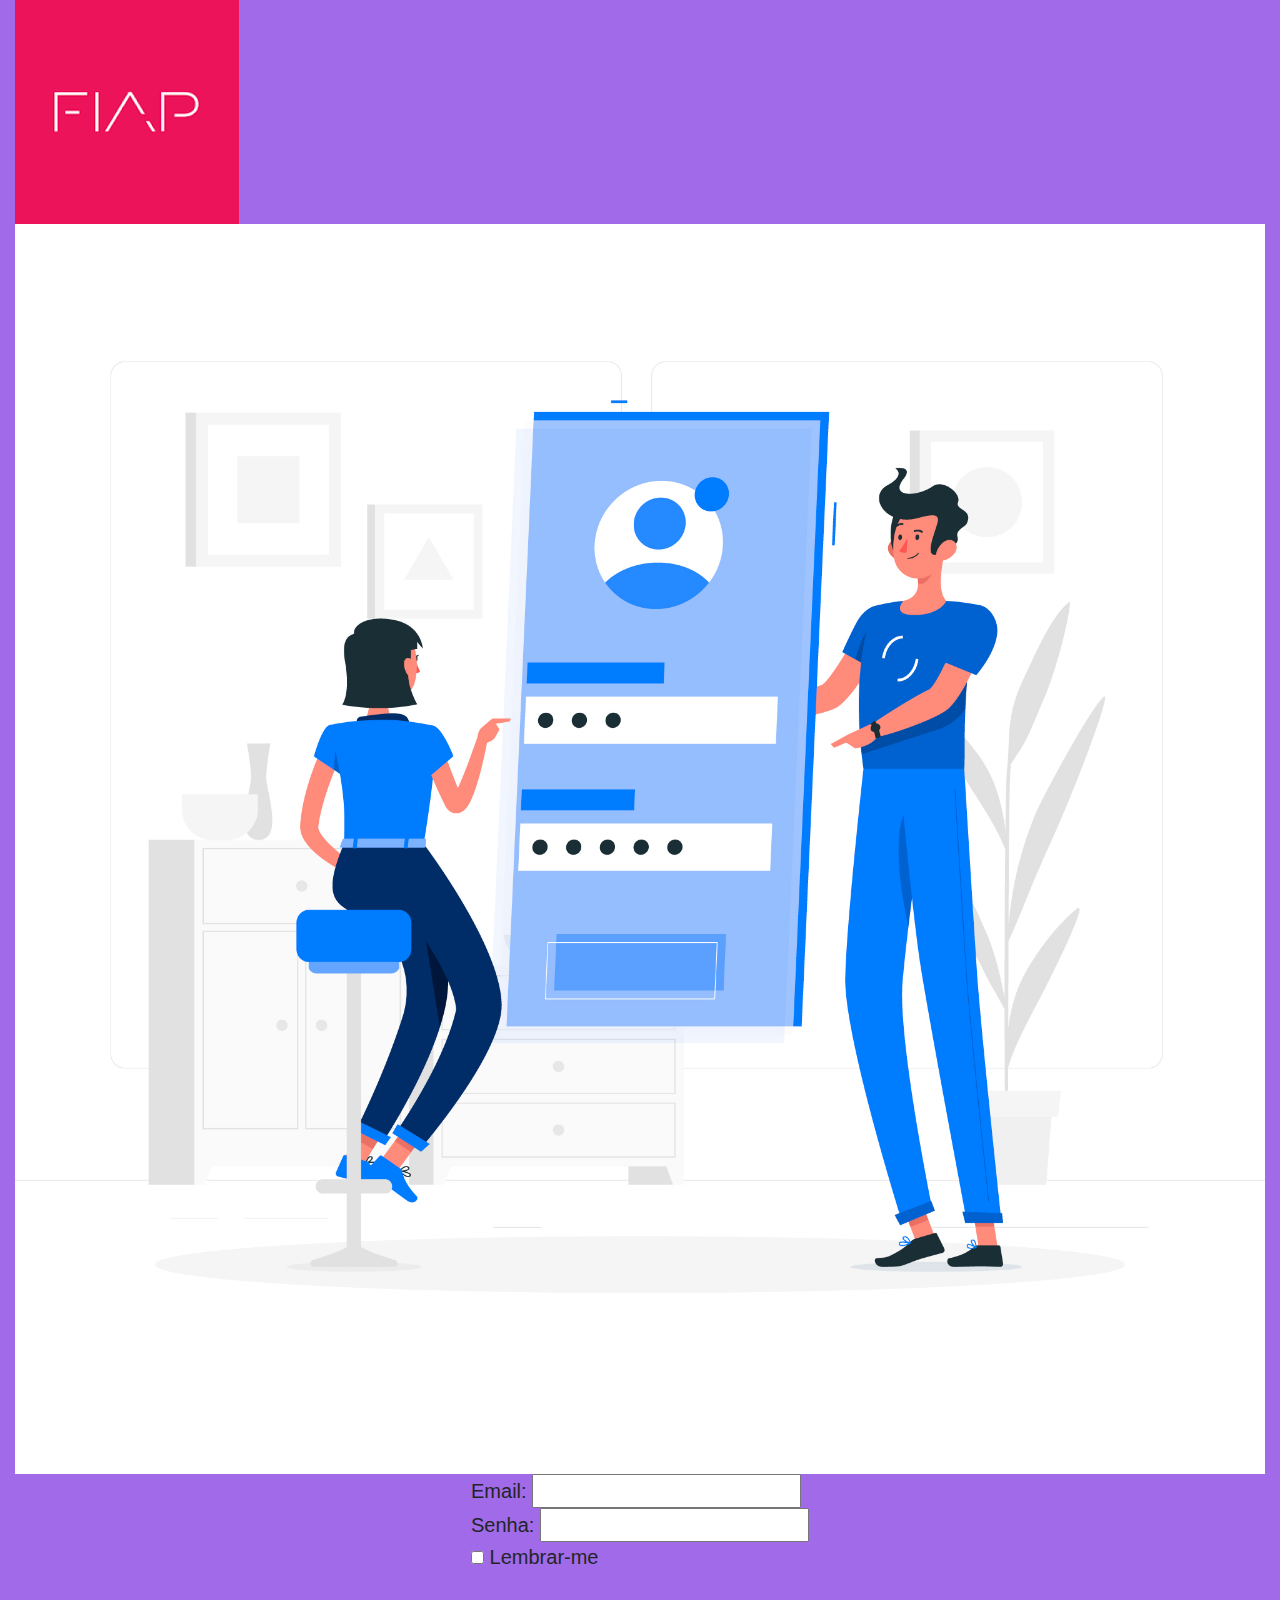
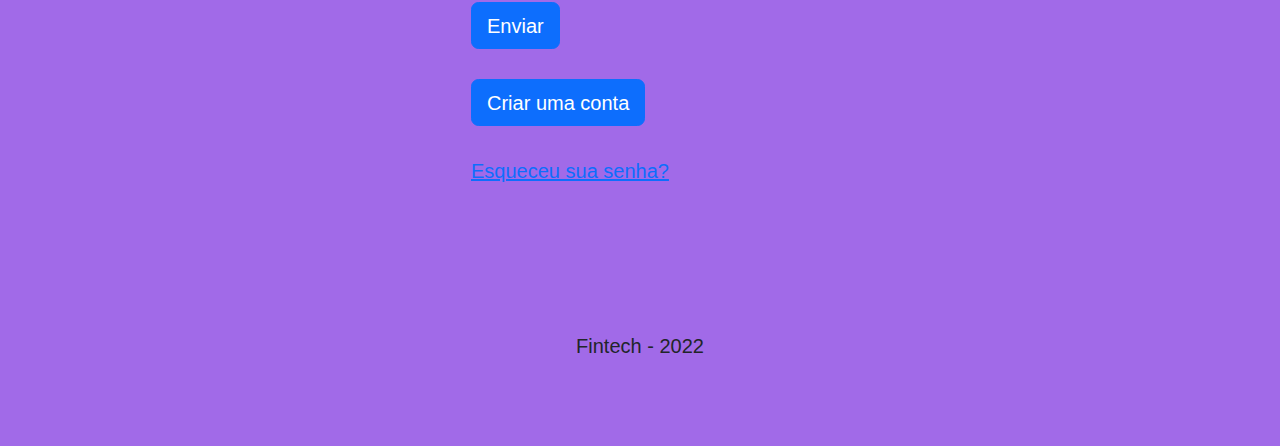
<file: index.html>
<!DOCTYPE html>
<html lang="pt-br">

<head>
    <meta charset="utf-8">
    <meta name="viewport" content="width=device-width, initial-scale=1">
    <link href="https://cdn.jsdelivr.net/npm/bootstrap@5.2.0-beta1/dist/css/bootstrap.min.css" rel="stylesheet">
    <link rel="stylesheet" href="style/main.css">
    <!-- Inclusão ao suporte de ícones do Bootstrap -->
    <link rel="stylesheet" href="https://cdn.jsdelivr.net/npm/bootstrap-icons@1.4.1/font/bootstrap-icons.css">
    <title>Fintech</title>
</head>

<body>
    <div class="container-fluid">
        <div class="row">
            <header class="fintech-header">
                <img src="img/fintech_fiap.png" class="img-fluid" alt="logo">
            </header>
        </div>
        <main>
            <div class="fintech-login">
                <img src="img/fintech_login.png" class="img-fluid" alt="logo">
                
                <form>
                    <div>
                        <label class="lb-email" for="email">Email:</label>
                        <input class="email" type="email" class="form-control" id="email">
                    </div>

                    <div>
                        <label class="lb-senha" for="pwd">Senha:</label>
                        <input class="password" type="password" class="form-control" id="pwd">
                    </div>

                    <div>
                        <label class="checkbox-lembrar">
                            <input type="checkbox"> Lembrar-me
                        </label>
                    </div>
                    <br>

                    <div class="botoes">
                        <a class="btn btn-primary" href=".." role="button" id="enviar">Enviar</a>
                        <br><br>
                        <a class="btn btn-primary" href="register.html" role="button">Criar uma conta</a>
                        <br><br>
                    </div>

                    <div class="fintech-login-register">
                        <a href="register.html">Esqueceu sua senha?</a>
                    </div>
                </form>
                <br>
            </div>
            <br>
            <div class="row">
                <footer class="footer">
                    Fintech - 2022
                </footer>
            </div>
        </main>
    </div>
    <script src="https://cdn.jsdelivr.net/npm/bootstrap@5.2.0-beta1/dist/js/bootstrap.bundle.min.js"></script>
</body>

</html>
</file>
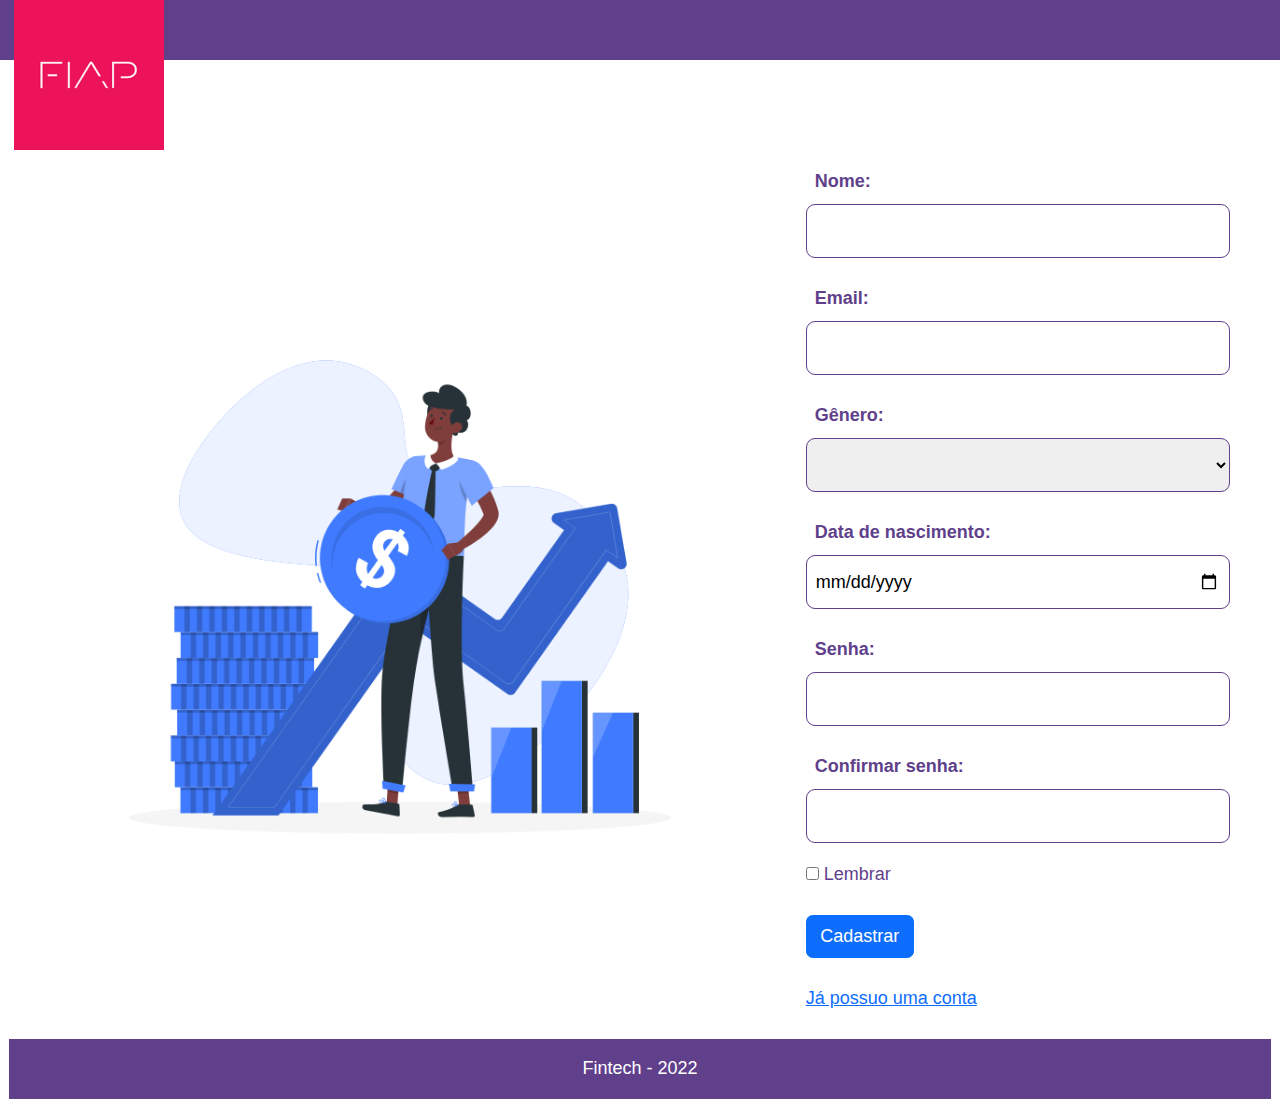
<file: register.html>
<!DOCTYPE html>
<html lang="pt-br">

<head>
    <meta charset="utf-8">
    <meta name="viewport" content="width=device-width, initial-scale=1">
    <link href="https://cdn.jsdelivr.net/npm/bootstrap@5.2.0-beta1/dist/css/bootstrap.min.css" rel="stylesheet">
    <link rel="stylesheet" href="style/register.css">
    <!-- Inclusão ao suporte de ícones do Bootstrap -->
    <link rel="stylesheet" href="https://cdn.jsdelivr.net/npm/bootstrap-icons@1.4.1/font/bootstrap-icons.css">
    <title>Fintech</title>
</head>

<body>
    <div class="container-fluid">
        <div class="row">
            <header class="fintech-header">
                <img src="img/fintech_fiap.png" class="img-fluid" alt="logo">
            </header>
        </div>
        <main>
            <div class="fintech-login">
                <img src="img/fintech_finance.png" class="img-fluid" alt="logo">
                <form>
                    <div>
                        <label class="lb-nome" for="name">Nome:</label>
                        <input class="nome" type="text" class="form-control" id="name">
                    </div>
                    <div>
                        <label class="lb-email" for="email">Email:</label>
                        <input class="email" type="email" class="form-control" id="email">
                    </div>
                    <div>
                        <label class="lb-genre" for="genre">Gênero:</label>
                        <select class="genre" class="form-control" id="genre">
                            <option></option>
                            <option>Masculino</option>
                            <option>Feminino</option>
                            <option>Outro</option>
                        </select>
                    </div>
                    <div>
                        <label class="lb-data" for="birthdate">Data de nascimento:</label>
                        <input class="data" type="date" class="form-control" id="birthdate">
                    </div>
                    <div>
                        <label class="lb-senha" for="pwd">Senha:</label>
                        <input class="password" type="password" class="form-control" id="pwd">
                    </div>
                    <div>
                        <label class="lb-senha-confirmar" for="pwd-confirm">Confirmar senha:</label>
                        <input class="password" type="password" class="form-control" id="pwd-confirm">
                    </div>
                    <div class="container-submeter">
                        <label><input class="checkbox" type="checkbox"> Lembrar</label><br><br>
                        <button type="submit" class="btn btn-primary">Cadastrar
                        </button>
                        <br><br><a class="tenho-conta" href="index.html">Já possuo uma conta</a>
                    </div>
                </form>
            </div>
            <br>
            <div class="row">
                <footer class="footer">
                    Fintech - 2022
                </footer>
            </div>
        </main>
    </div>
    <script src="https://cdn.jsdelivr.net/npm/bootstrap@5.2.0-beta1/dist/js/bootstrap.bundle.min.js"></script>
</body>

</html>
</file>
<file: style/main.css>
* {
    padding: 0;
    margin: 0;
    box-sizing: border-box;
    text-decoration: none;
    font-family: sans-serif;
    font-size: 20px;
}

body {
    width: 100;
    min-height: 100vh;
    background-color: #A16AE8;
    margin:0;
    padding: 0;
    display: flex;
    justify-content: center;
}

.container {
    display: flex;
    align-items:  center;
    justify-content: start;
    width: 60%;
    height: 100vh;
}

.fintech-login {
    display: flex;
    align-items: center; /* horizontal */
    justify-content: space-around; /* vertical */
    flex-direction: column;
    width: 100%;
    min-height: 34rem;
}

.fintech-logo {
    display: flex;
    align-items: center;
    justify-content: center;
    width: 10%;
}

.fintech-logo img {
    height: 50rem;
}

.footer {
    display: flex;
    align-items: center;
    justify-content: center;
    width: 100%;
    min-height: 10rem;
}
</file>
<file: style/register.css>
* {
    padding: 0;
    margin: 0;
    box-sizing: border-box;
    text-decoration: none;
    font-family: sans-serif;
    font-size: 18px;
    color: #603F8B;
}

body {
    width: 100;
    min-height: 100vh;
    margin: 0;
    padding: 0;
    display: flex;
    justify-content: center;
}

.fintech-header {
    align-items: center;
    justify-content: center;
    font-size: large;
}

.fintech-header img {
    height: 150px;
    align-items: center;
    justify-content: center;
}

.fintech-login {
    align-items: left;
    justify-content: left;
    display: flex;
    align-items: center;
    justify-content: space-around;
    position: relative;
    width: 100%;
    min-height: 34rem;
}

.fintech-login img {
    height: 700px;
    align-items: center;
    justify-content: center;
}

.lb-nome, .lb-email, .lb-genre, .lb-data, .lb-senha, .lb-senha-confirmar {
    font-weight: bold;
    color: #603F8B;
    align-items: left;
    padding: 0.5rem;
}

.container-submeter {
  align-items: center;
}

.nome, .genre, .email, .data, .password {
    width: 100%;
    height: 3rem;
    border: 1px solid #603F8B;
    border-radius: 0.5rem;
    padding: 0.5rem;
    margin-bottom: 1rem;
    font-size: 1.0rem;
    color: #000;
}

.row {
    display: flex;
    align-items: center;
    color: #FFF;
    background-color: #603F8B;
    height: 60px;
    margin-bottom: 5rem;
}

footer {
    display: flex;
    align-items: center;
    color: #FFF;
    background-color: #603F8B;
    justify-content: center;
}

.botoes {
    justify-content: center;
    align-items: center;
}

main {
    padding: 0.5rem;
}

@media screen and (max-width: 1920px) {
    main {
        height: 70vh;
    }
}

@media screen and (max-width: 980px) {
    main {
        height: 60vh;
    }
}

@media screen and (max-width: 520px) {
    main {
        height: 50vh;
    }
}

@media screen and (max-width: 360px) {
    main {
        background-color: var(--bs-warning);
    }
}
</file>
